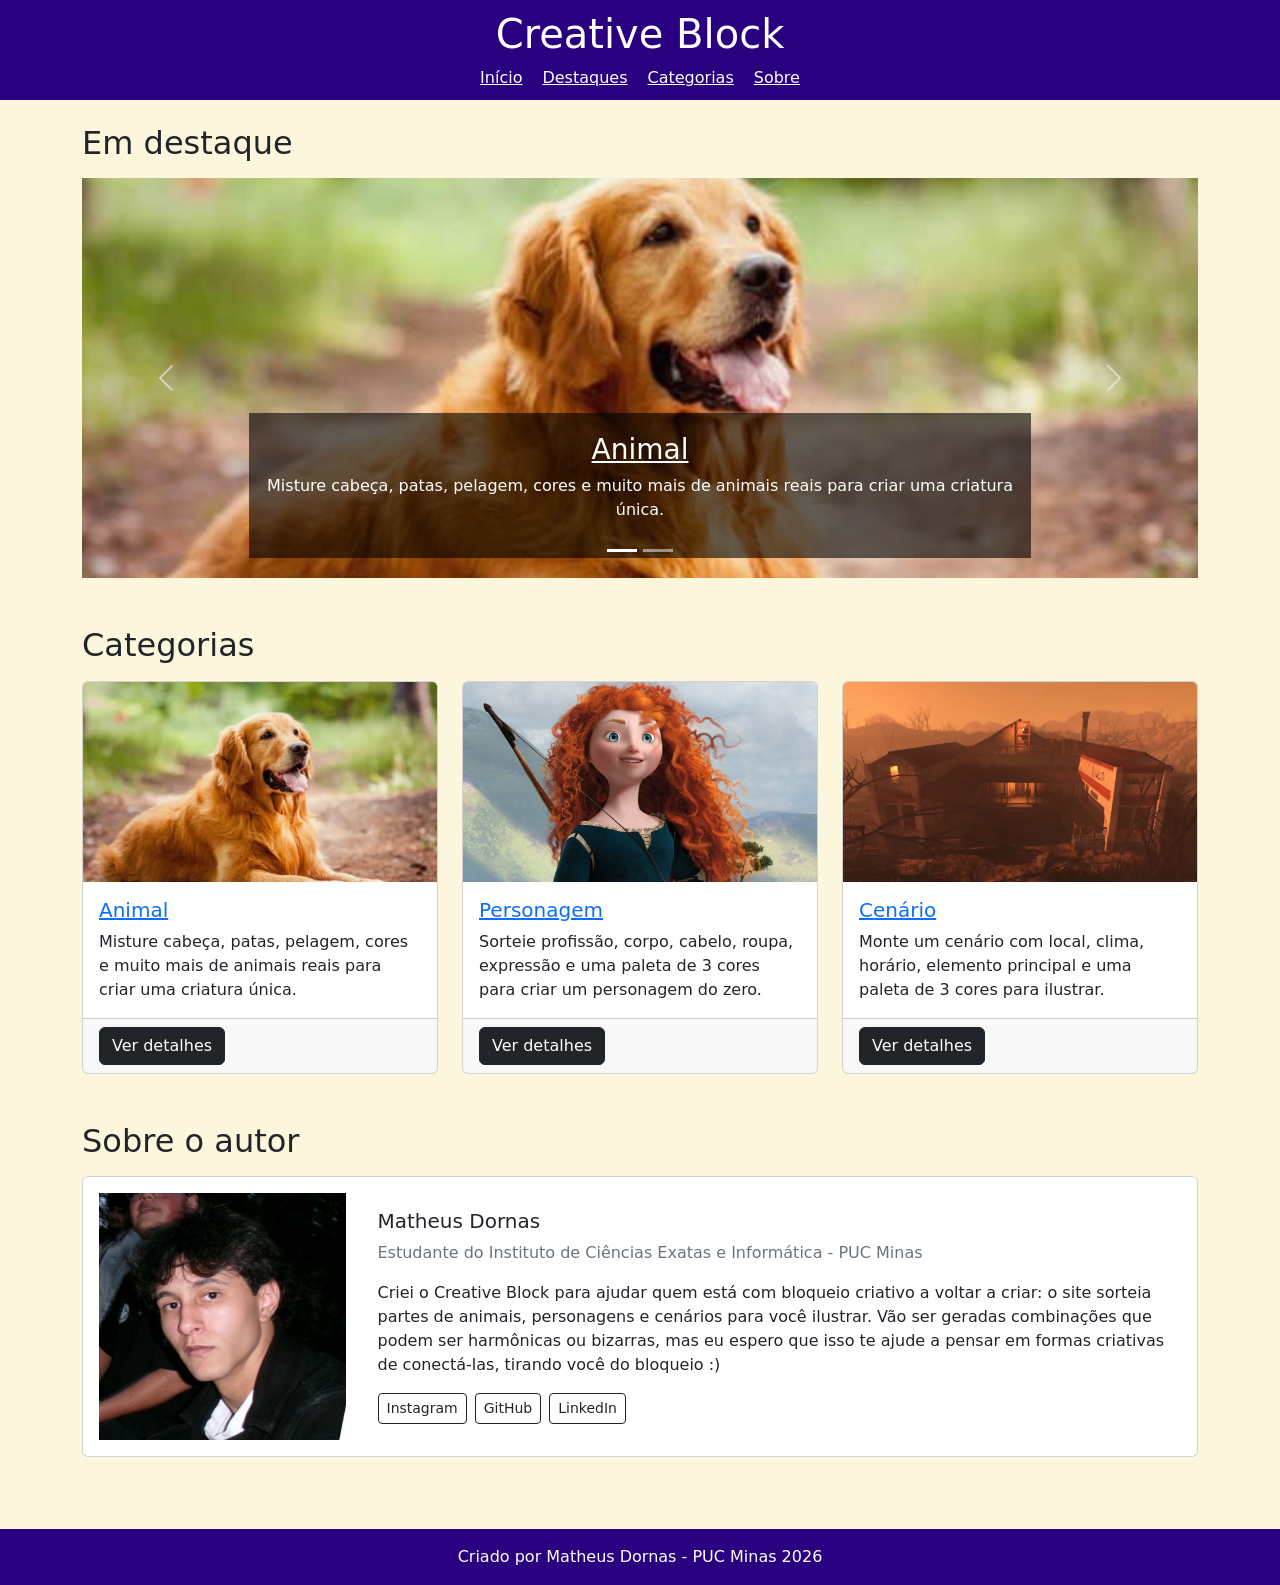
<file: creative-block-tp1/index.html>
<!DOCTYPE html>
<html lang="pt-BR">
    <head>
        <meta charset="UTF-8">
        <meta name="viewport" content="width=device-width, initial-scale=1.0">
        <title>Creative Block</title>
        <link href="https://cdn.jsdelivr.net/npm/bootstrap@5.3.3/dist/css/bootstrap.min.css" rel="stylesheet">
        <link rel="stylesheet" href="assets/css/styles.css">
    </head>
    <body data-pagina="index">
        <header class="header">
            <h1>Creative Block</h1>
            <nav class="nav-links d-flex flex-column flex-md-row justify-content-center mt-2">
                <a href="index.html">Início</a>
                <a href="index.html#destaques">Destaques</a>
                <a href="index.html#categorias">Categorias</a>
                <a href="index.html#sobre">Sobre</a>
            </nav>
        </header>

        <main class="container py-4">
            <section id="destaques">
                <h2 class="mb-3">Em destaque</h2>
                <div id="carrossel"></div>
            </section>

            <section id="categorias" class="mt-5">
                <h2 class="mb-3">Categorias</h2>
                <div id="cards" class="row row-cols-1 row-cols-md-3 g-4"></div>
            </section>

            <section id="sobre" class="mt-5">
                <h2 class="mb-3">Sobre o autor</h2>
                <div id="autor"></div>
            </section>
        </main>

        <footer class="footer mt-5 py-3 text-center">
            <p class="mb-0">Criado por Matheus Dornas - PUC Minas 2026</p>
        </footer>

        <script src="https://cdn.jsdelivr.net/npm/bootstrap@5.3.3/dist/js/bootstrap.bundle.min.js"></script>
        <script src="assets/js/app.js"></script>
    </body>
</html>
</file>
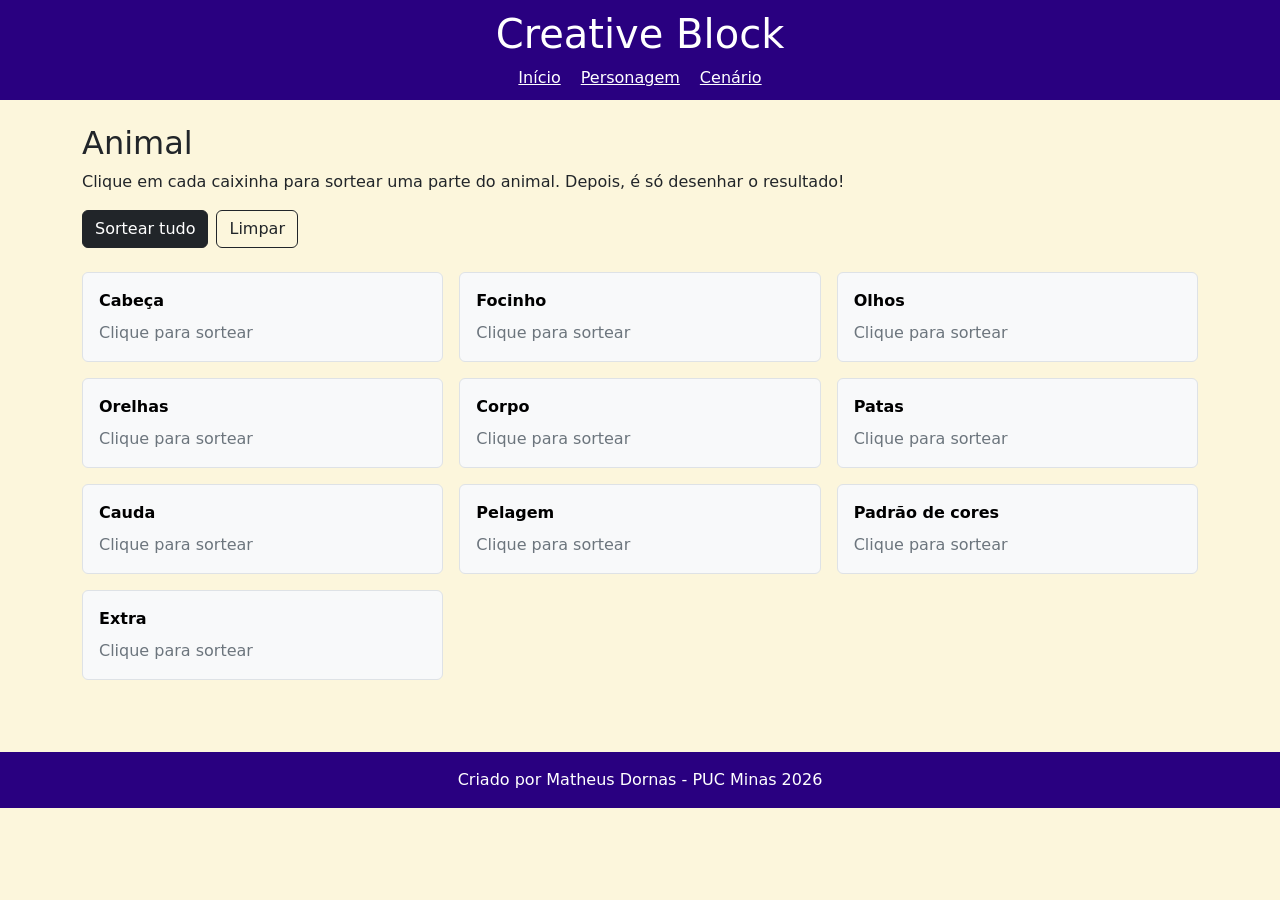
<file: creative-block-tp1/animal.html>
<!DOCTYPE html>
<html lang="pt-BR">
    <head>
        <meta charset="UTF-8">
        <meta name="viewport" content="width=device-width, initial-scale=1.0">
        <title>Animal</title>
        <link href="https://cdn.jsdelivr.net/npm/bootstrap@5.3.3/dist/css/bootstrap.min.css" rel="stylesheet">
        <link rel="stylesheet" href="assets/css/styles.css">
    </head>
    <body data-pagina="gerador" data-categoria="animal">
        <header class="header">
            <h1>Creative Block</h1>
            <nav class="nav-links d-flex flex-column flex-md-row justify-content-center mt-2">
                <a href="index.html">Início</a>
                <a href="personagem.html">Personagem</a>
                <a href="cenario.html">Cenário</a>
            </nav>
        </header>

        <main class="container py-4">
            <h2>Animal</h2>
            <p>Clique em cada caixinha para sortear uma parte do animal. Depois, é só desenhar o resultado!</p>

            <div class="d-flex gap-2 mb-4">
                <button type="button" id="btn-sortear-tudo" class="btn btn-dark">Sortear tudo</button>
                <button type="button" id="btn-limpar" class="btn btn-outline-dark">Limpar</button>
            </div>

            <div id="grade-partes" class="row row-cols-1 row-cols-sm-2 row-cols-lg-3 g-3"></div>
        </main>

        <footer class="footer mt-5 py-3 text-center">
            <p class="mb-0">Criado por Matheus Dornas - PUC Minas 2026</p>
        </footer>

        <script src="https://cdn.jsdelivr.net/npm/bootstrap@5.3.3/dist/js/bootstrap.bundle.min.js"></script>
        <script src="assets/js/app.js"></script>
        <script src="assets/js/gerador.js"></script>
    </body>
</html>
</file>
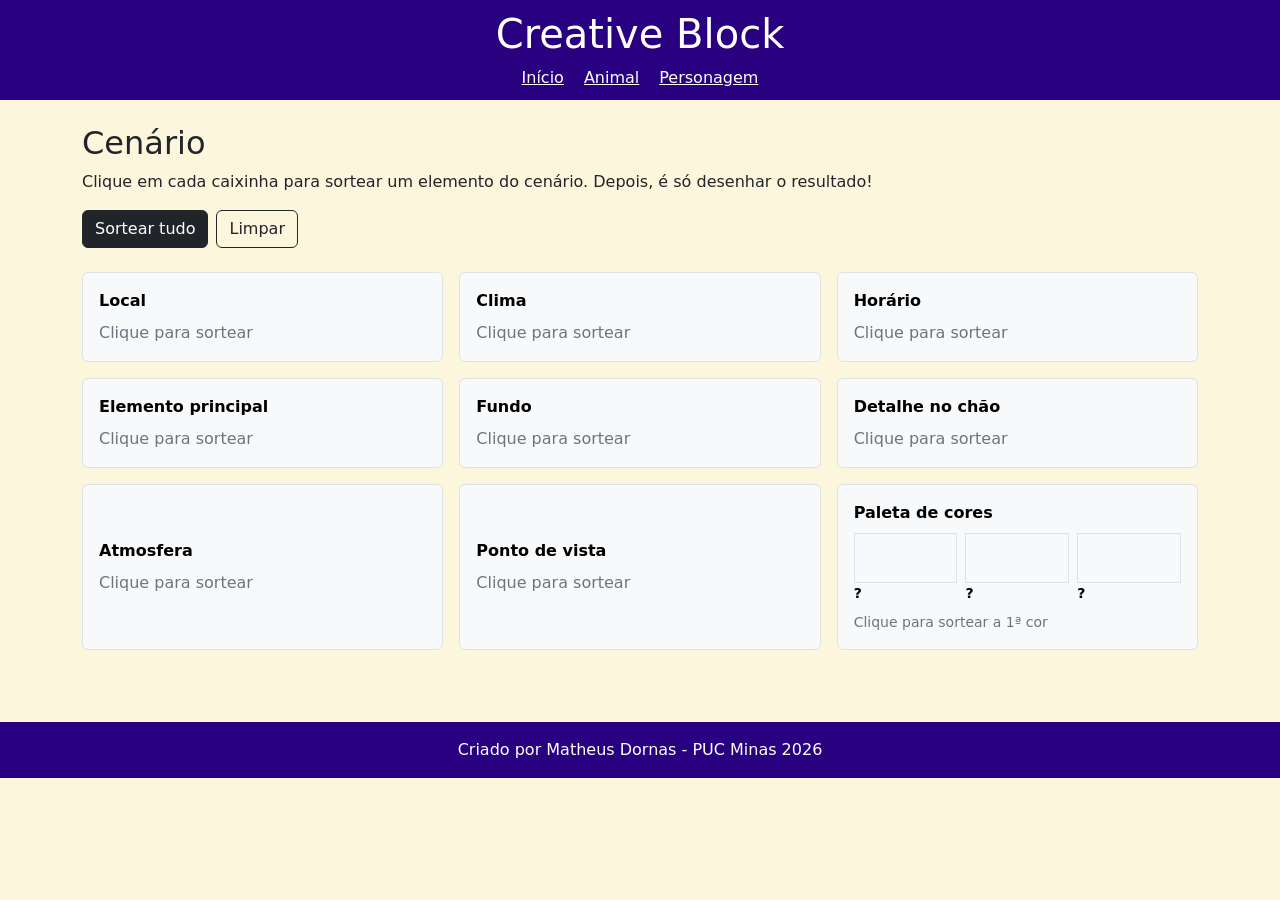
<file: creative-block-tp1/cenario.html>
<!DOCTYPE html>
<html lang="pt-BR">
    <head>
        <meta charset="UTF-8">
        <meta name="viewport" content="width=device-width, initial-scale=1.0">
        <title>Cenário</title>
        <link href="https://cdn.jsdelivr.net/npm/bootstrap@5.3.3/dist/css/bootstrap.min.css" rel="stylesheet">
        <link rel="stylesheet" href="assets/css/styles.css">
    </head>
    <body data-pagina="gerador" data-categoria="cenario">
        <header class="header">
            <h1>Creative Block</h1>
            <nav class="nav-links d-flex flex-column flex-md-row justify-content-center mt-2">
                <a href="index.html">Início</a>
                <a href="animal.html">Animal</a>
                <a href="personagem.html">Personagem</a>
            </nav>
        </header>

        <main class="container py-4">
            <h2>Cenário</h2>
            <p>Clique em cada caixinha para sortear um elemento do cenário. Depois, é só desenhar o resultado!</p>

            <div class="d-flex gap-2 mb-4">
                <button type="button" id="btn-sortear-tudo" class="btn btn-dark">Sortear tudo</button>
                <button type="button" id="btn-limpar" class="btn btn-outline-dark">Limpar</button>
            </div>

            <div id="grade-partes" class="row row-cols-1 row-cols-sm-2 row-cols-lg-3 g-3"></div>
        </main>

        <footer class="footer mt-5 py-3 text-center">
            <p class="mb-0">Criado por Matheus Dornas - PUC Minas 2026</p>
        </footer>

        <script src="https://cdn.jsdelivr.net/npm/bootstrap@5.3.3/dist/js/bootstrap.bundle.min.js"></script>
        <script src="assets/js/app.js"></script>
        <script src="assets/js/gerador.js"></script>
    </body>
</html>
</file>
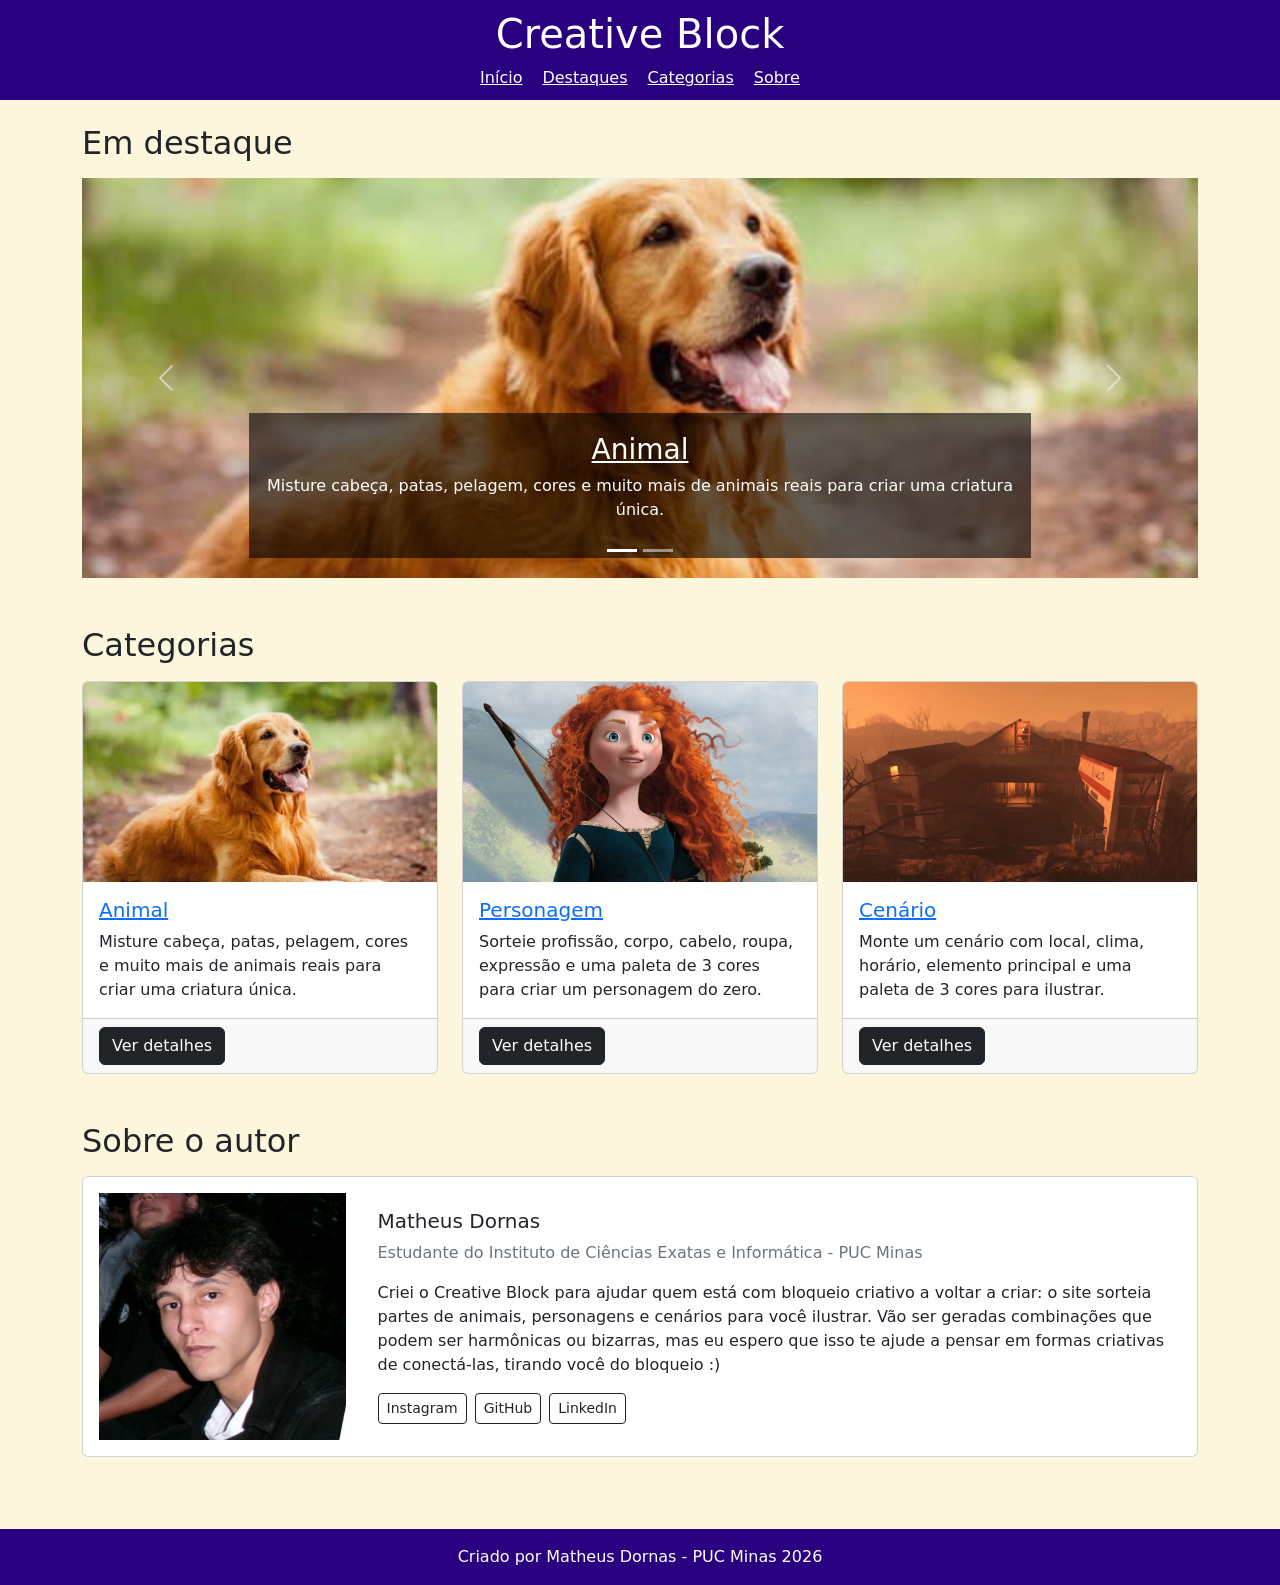
<file: creative-block-tp1/detalhes.html>
<!DOCTYPE html>
<html lang="pt-BR">
    <head>
        <meta charset="UTF-8">
        <meta name="viewport" content="width=device-width, initial-scale=1.0">
        <title>Detalhes - Creative Block</title>
        <link href="https://cdn.jsdelivr.net/npm/bootstrap@5.3.3/dist/css/bootstrap.min.css" rel="stylesheet">
        <link rel="stylesheet" href="assets/css/styles.css">
    </head>
    <body data-pagina="detalhes">
        <header class="header">
            <h1>Creative Block</h1>
            <nav class="nav-links d-flex flex-column flex-md-row justify-content-center mt-2">
                <a href="index.html">Início</a>
                <a href="index.html#destaques">Destaques</a>
                <a href="index.html#categorias">Categorias</a>
                <a href="index.html#sobre">Sobre</a>
            </nav>
        </header>

        <main class="container py-4">
            <section id="info"></section>

            <section id="fotos" class="mt-5">
                <h2 class="mb-3">Fotos</h2>
                <div id="galeria" class="row row-cols-1 row-cols-sm-2 row-cols-lg-4 g-3"></div>
            </section>
        </main>

        <footer class="footer mt-5 py-3 text-center">
            <p class="mb-0">Criado por Matheus Dornas - PUC Minas 2026</p>
        </footer>

        <script src="https://cdn.jsdelivr.net/npm/bootstrap@5.3.3/dist/js/bootstrap.bundle.min.js"></script>
        <script src="assets/js/app.js"></script>
    </body>
</html>
</file>
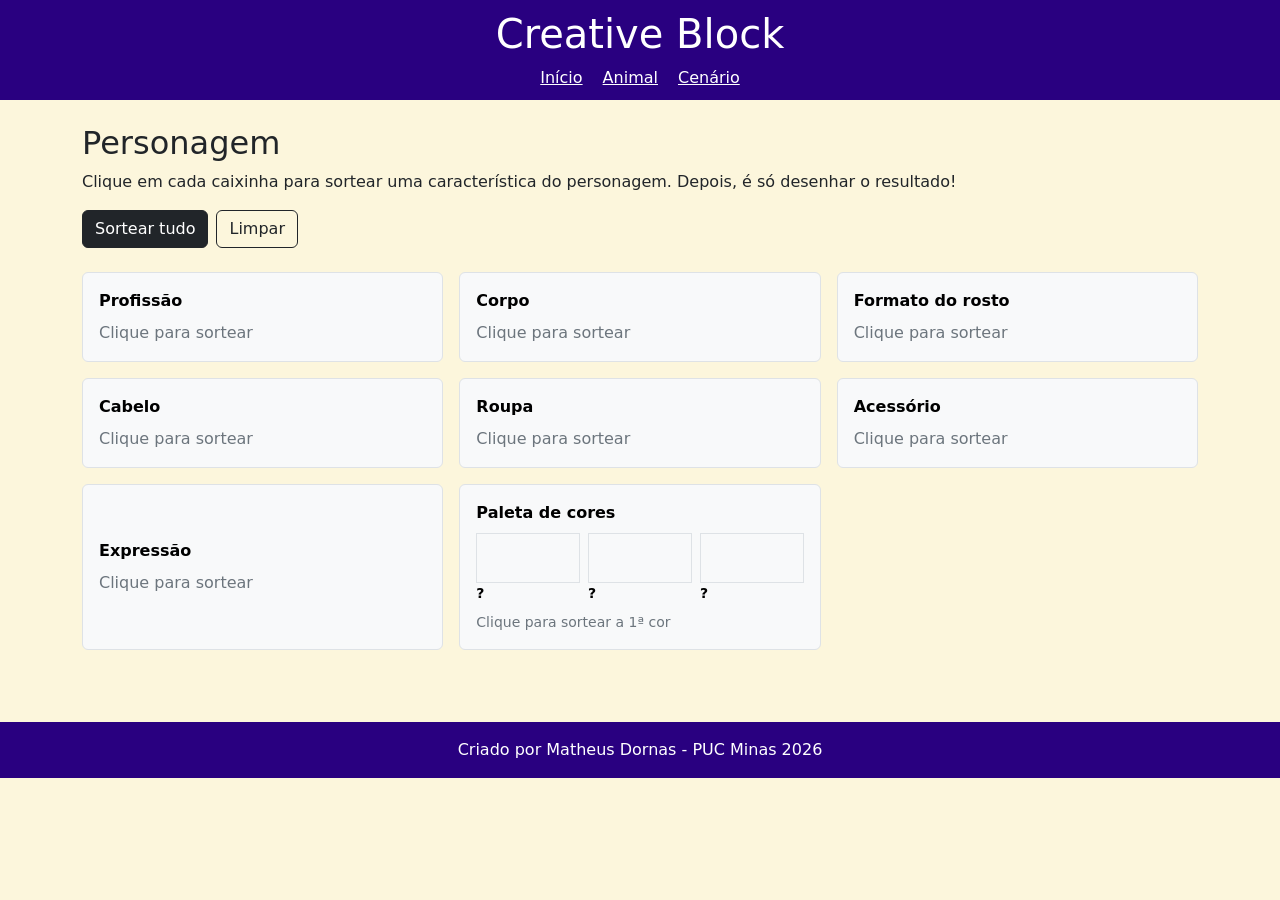
<file: creative-block-tp1/personagem.html>
<!DOCTYPE html>
<html lang="pt-BR">
    <head>
        <meta charset="UTF-8">
        <meta name="viewport" content="width=device-width, initial-scale=1.0">
        <title>Personagem</title>
        <link href="https://cdn.jsdelivr.net/npm/bootstrap@5.3.3/dist/css/bootstrap.min.css" rel="stylesheet">
        <link rel="stylesheet" href="assets/css/styles.css">
    </head>
    <body data-pagina="gerador" data-categoria="personagem">
        <header class="header">
            <h1>Creative Block</h1>
            <nav class="nav-links d-flex flex-column flex-md-row justify-content-center mt-2">
                <a href="index.html">Início</a>
                <a href="animal.html">Animal</a>
                <a href="cenario.html">Cenário</a>
            </nav>
        </header>

        <main class="container py-4">
            <h2>Personagem</h2>
            <p>Clique em cada caixinha para sortear uma característica do personagem. Depois, é só desenhar o resultado!</p>

            <div class="d-flex gap-2 mb-4">
                <button type="button" id="btn-sortear-tudo" class="btn btn-dark">Sortear tudo</button>
                <button type="button" id="btn-limpar" class="btn btn-outline-dark">Limpar</button>
            </div>

            <div id="grade-partes" class="row row-cols-1 row-cols-sm-2 row-cols-lg-3 g-3"></div>
        </main>

        <footer class="footer mt-5 py-3 text-center">
            <p class="mb-0">Criado por Matheus Dornas - PUC Minas 2026</p>
        </footer>

        <script src="https://cdn.jsdelivr.net/npm/bootstrap@5.3.3/dist/js/bootstrap.bundle.min.js"></script>
        <script src="assets/js/app.js"></script>
        <script src="assets/js/gerador.js"></script>
    </body>
</html>
</file>
<file: creative-block-tp1/assets/css/styles.css>
body {
    background-color: rgb(252, 246, 220);
    margin: 0;
}

.header {
    background-color: rgb(41, 0, 128);
    color: rgb(255, 255, 255);
    padding: 10px;
    text-align: center;
}

.nav-links a {
    color: rgb(255, 255, 255);
    margin-left: 10px;
    margin-right: 10px;
}

.carousel-item img {
    height: 400px;
    object-fit: cover;
}

.carousel-caption {
    background-color: rgba(0, 0, 0, 0.6);
}

.card-img-top {
    height: 200px;
    object-fit: cover;
}

.footer {
    background-color: rgb(41, 0, 128);
    color: rgb(255, 255, 255);
}

@media (max-width: 576px) {
    .carousel-item img {
        height: 220px;
    }

    .card-img-top {
        height: 160px;
    }
}
</file>
